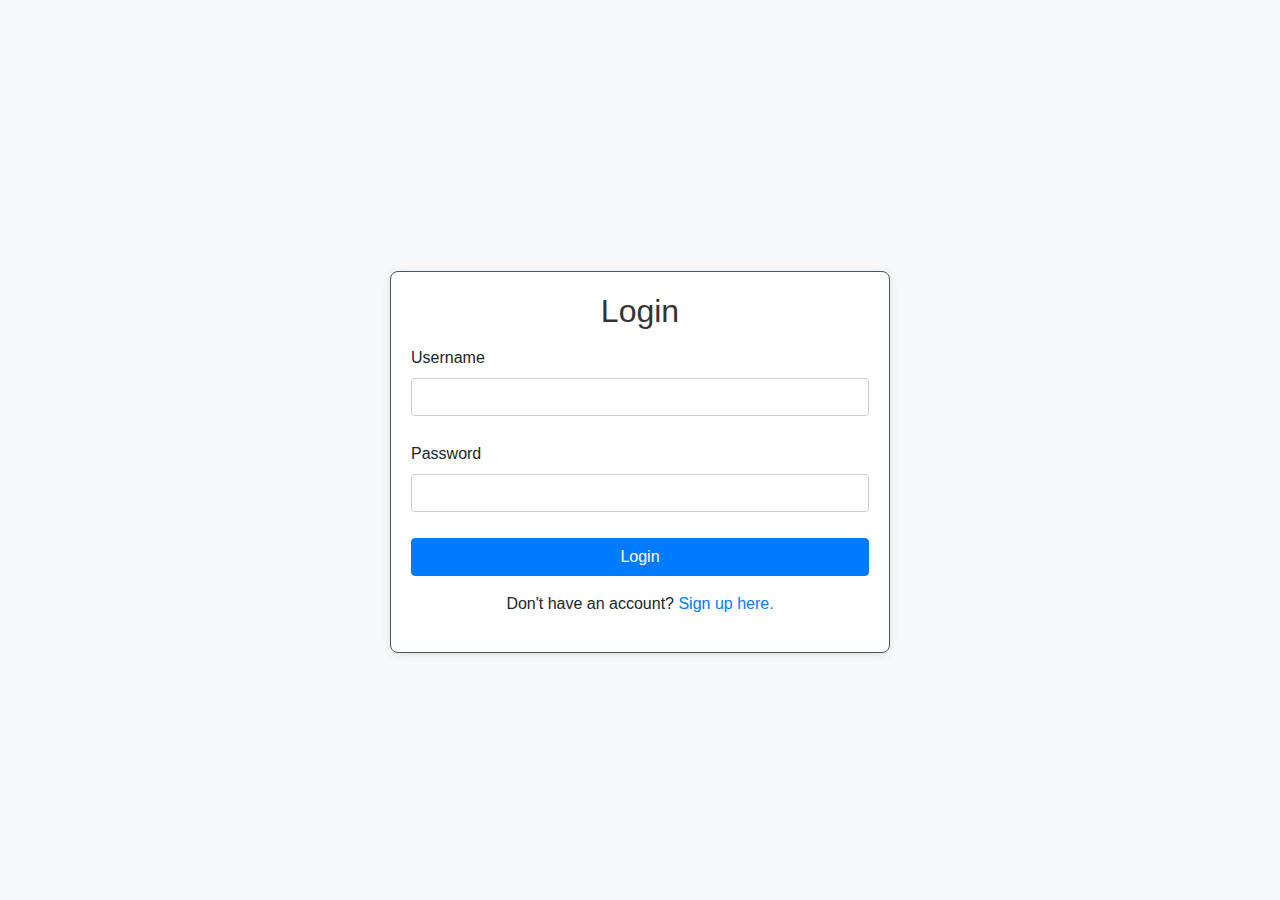
<file: login.html>
<!DOCTYPE html>
<html lang="en">
<head>
    <meta charset="UTF-8" />
    <meta name="viewport" content="width=device-width, initial-scale=1.0" />
    <title>Login</title>
    <link rel="stylesheet" href="https://stackpath.bootstrapcdn.com/bootstrap/4.5.2/css/bootstrap.min.css" />
    <link rel="stylesheet" href="style.css" />
</head>
<body>
    <div class="container mt-4">
        <h2 class="text-center">Login</h2>
        <form id="loginForm">
            <div class="form-group">
                <label for="username">Username</label>
                <input type="text" class="form-control" id="username" required />
            </div>
            <div class="form-group">
                <label for="password">Password</label>
                <input type="password" class="form-control" id="password" required />
            </div>
            <button type="submit" class="btn btn-primary">Login</button>
        </form>
        <div id="message" class="mt-3"></div>
        <p class="text-center">Don't have an account? <a href="signup.html">Sign up here.</a></p>
    </div>
    <script src="app.js"></script>
</body>
</html>
</file>
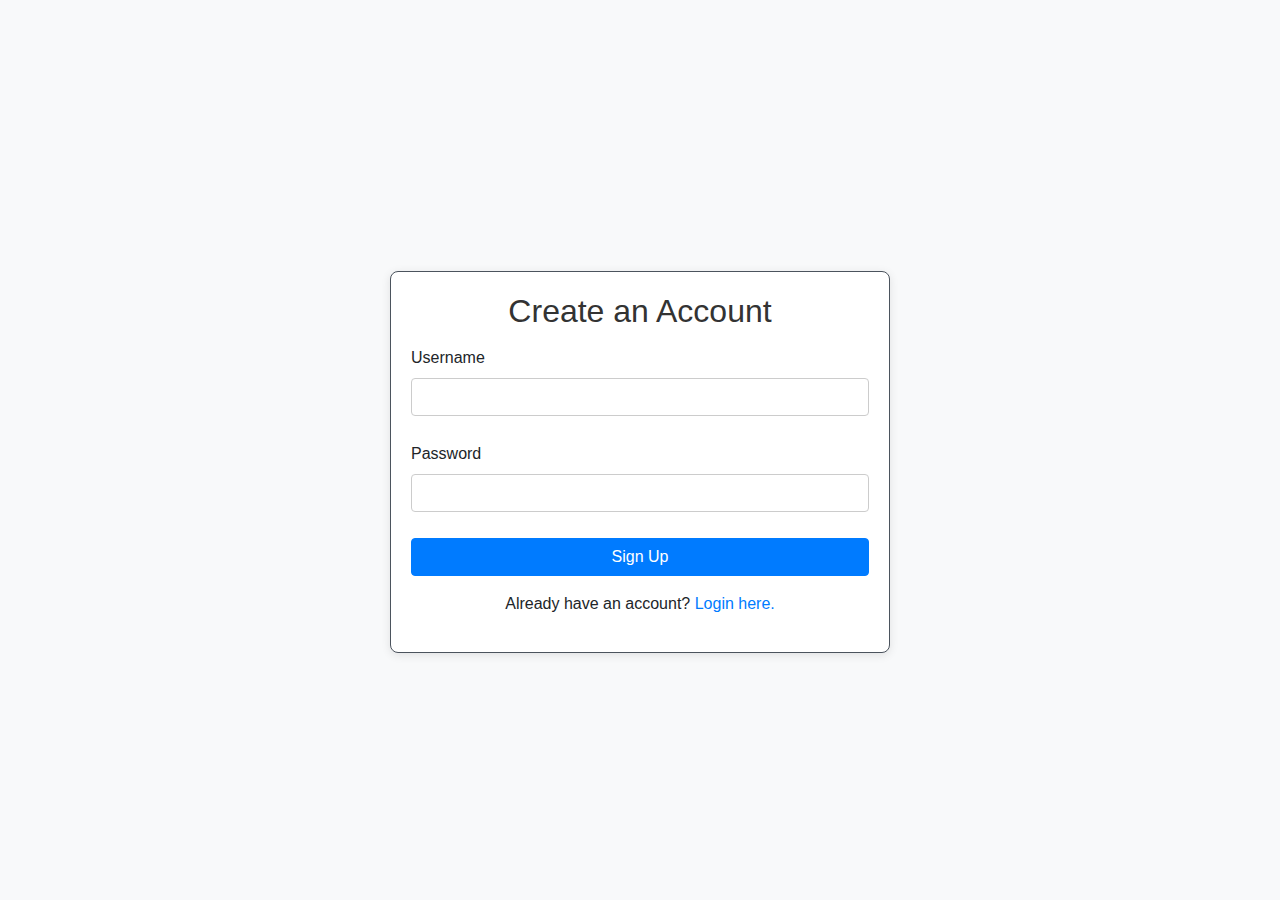
<file: signup.html>
<!DOCTYPE html>
<html lang="en">
<head>
    <meta charset="UTF-8" />
    <meta name="viewport" content="width=device-width, initial-scale=1.0" />
    <title>Sign Up</title>
    <link rel="stylesheet" href="https://stackpath.bootstrapcdn.com/bootstrap/4.5.2/css/bootstrap.min.css" />
    <link rel="stylesheet" href="style.css" />
</head>
<body>
    <div class="container mt-4">
        <h2 class="text-center">Create an Account</h2>
        <form id="signupForm">
            <div class="form-group">
                <label for="username">Username</label>
                <input type="text" class="form-control" id="username" required />
            </div>
            <div class="form-group">
                <label for="password">Password</label>
                <input type="password" class="form-control" id="password" required />
            </div>
            <button type="submit" class="btn btn-primary">Sign Up</button>
        </form>
        <div id="message" class="mt-3"></div>
        <p class="text-center">Already have an account? <a href="login.html">Login here.</a></p>
    </div>
    <script src="app.js"></script>
</body>
</html>
</file>
<file: style.css>
body {
    font-family: 'Arial', sans-serif;
    background-color: #f8f9fa;
    margin: 0;
    height: 100vh;
    display: flex;
    justify-content: center;
    align-items: center;
}

.container {
    max-width: 500px; 
    width: 100%;
    padding: 20px;
    background-color: white;
    border-radius: 8px;
    box-shadow: 0 2px 10px rgba(0, 0, 0, 0.1);
    border: 1px solid #4b535d;
}

/* Header Styles */
h2 {
    text-align: center;
    color: #333;
    margin-bottom: 15px;
}

/* Form Styles */
form {
    display: flex;
    flex-direction: column;
}

/* Input Fields */
input[type="text"],
input[type="password"] {
    padding: 10px;
    margin-bottom: 10px;
    border: 1px solid #ccc;
    border-radius: 4px;
    width: 100%;
}

/* Submit Button */
button {
    padding: 10px;
    background-color: #007bff;
    border: none;
    color: white;
    border-radius: 4px;
    cursor: pointer;
    width: 100%;
}

button:hover {
    background-color: #0056b3;
}

/* Message Display */
#message {
    margin-bottom: 15px;
    text-align: center;
    font-size: 1rem;
}

/* Responsive */
@media (max-width: 600px) {
    .container {
        width: 90%;
        padding: 10px;
    }

    h2 {
        font-size: 20px;
    }
}
</file>
